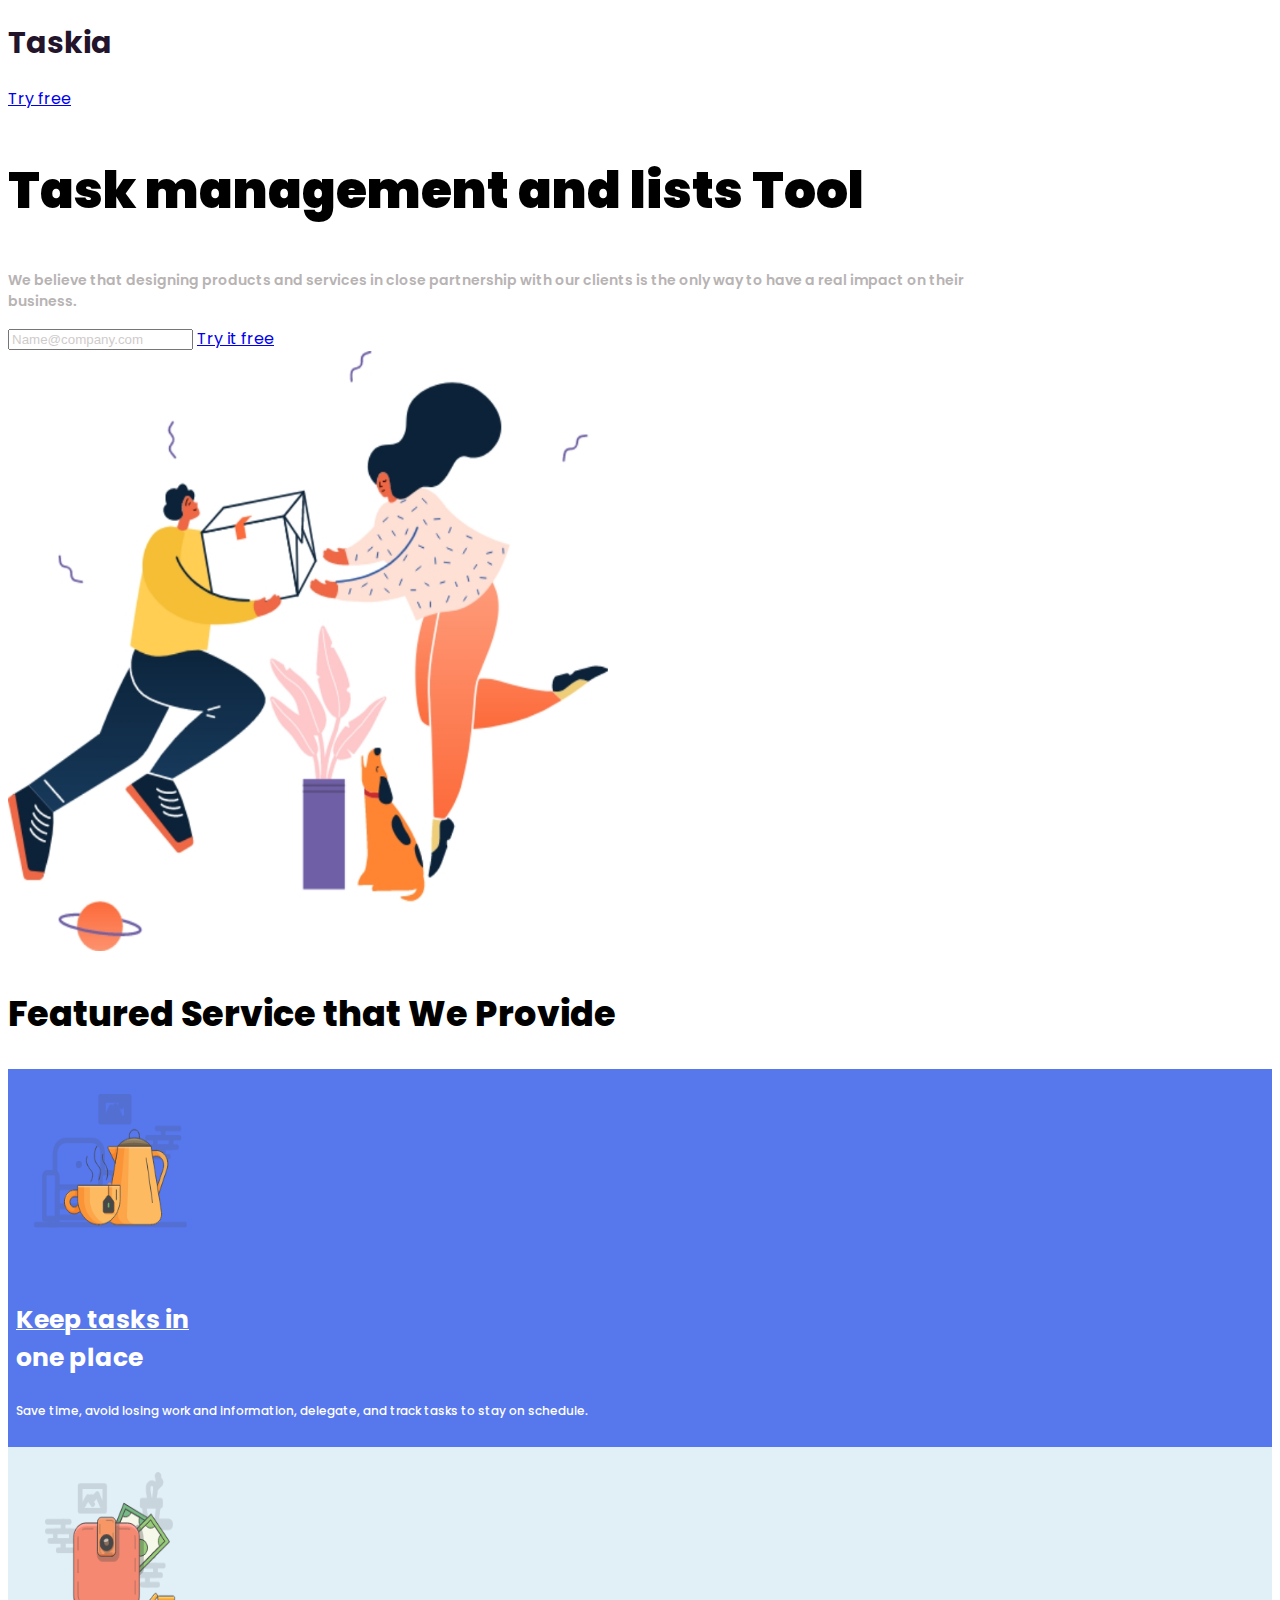
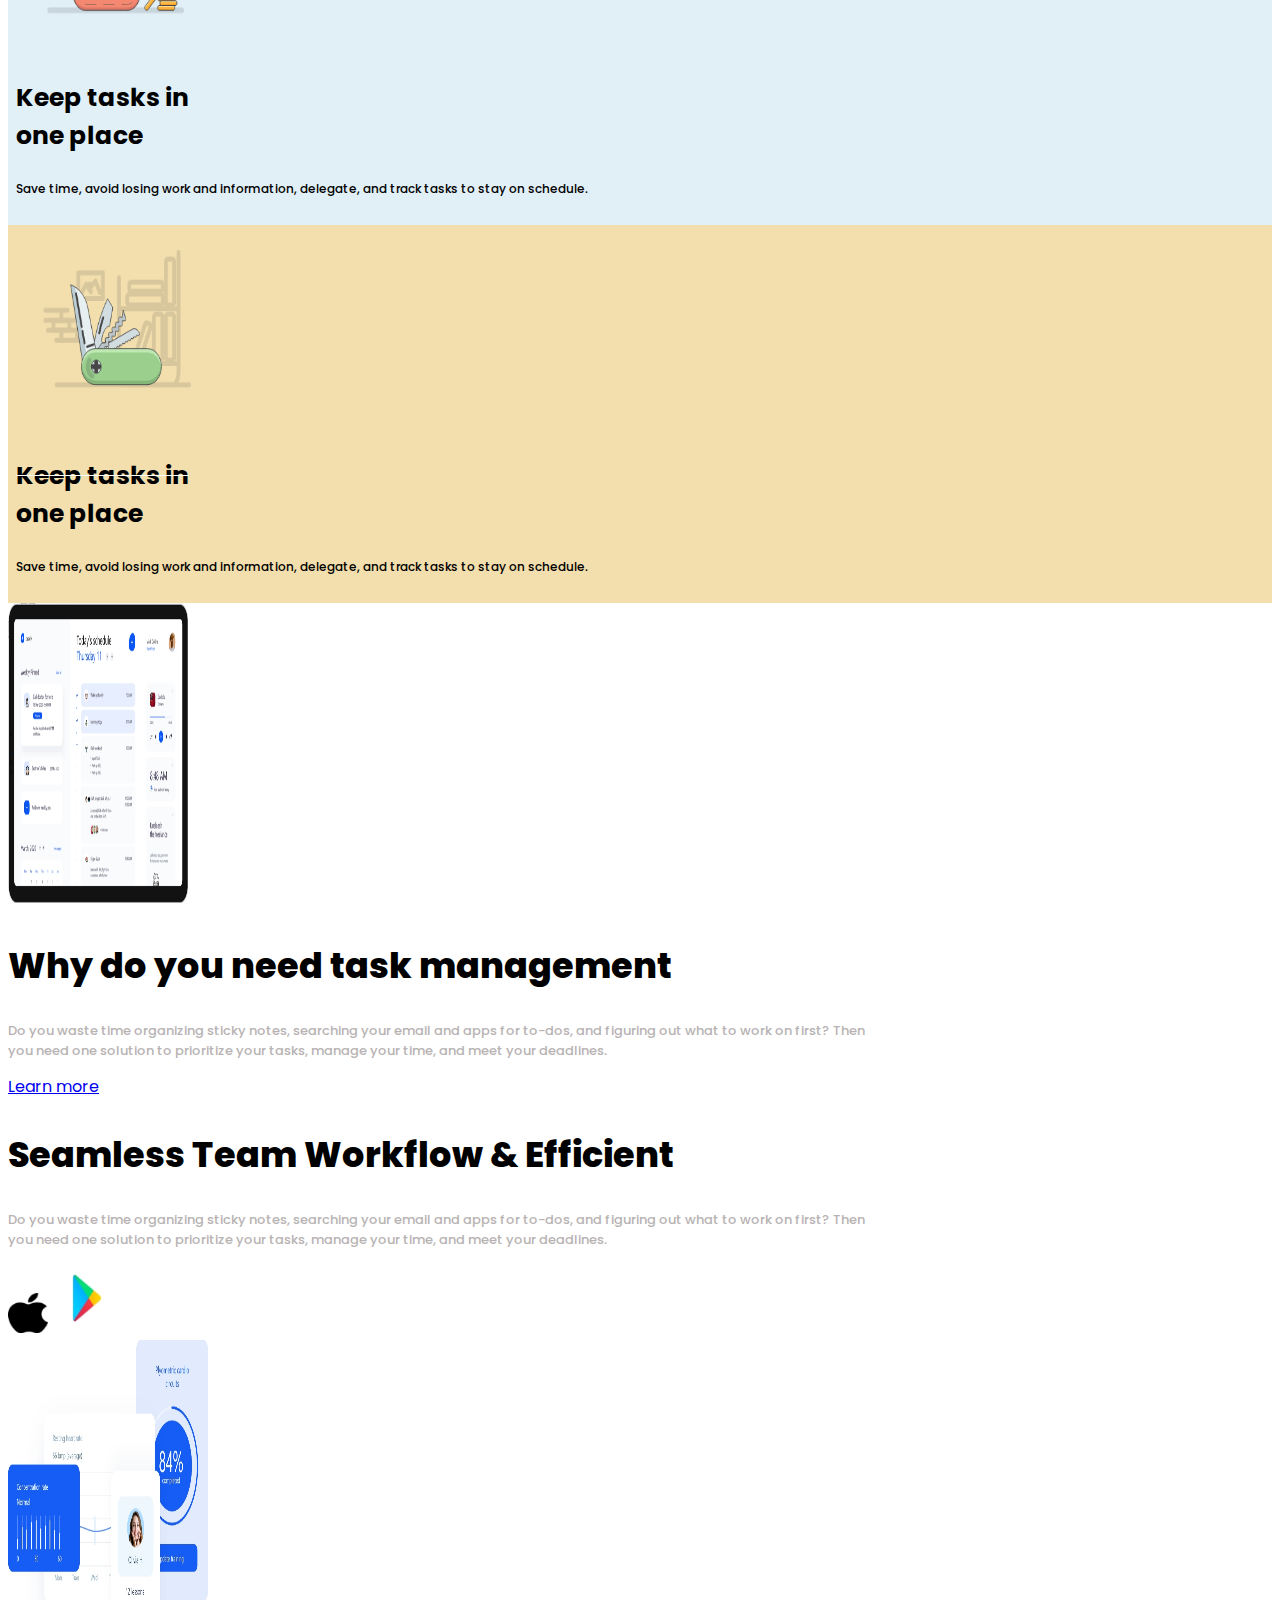
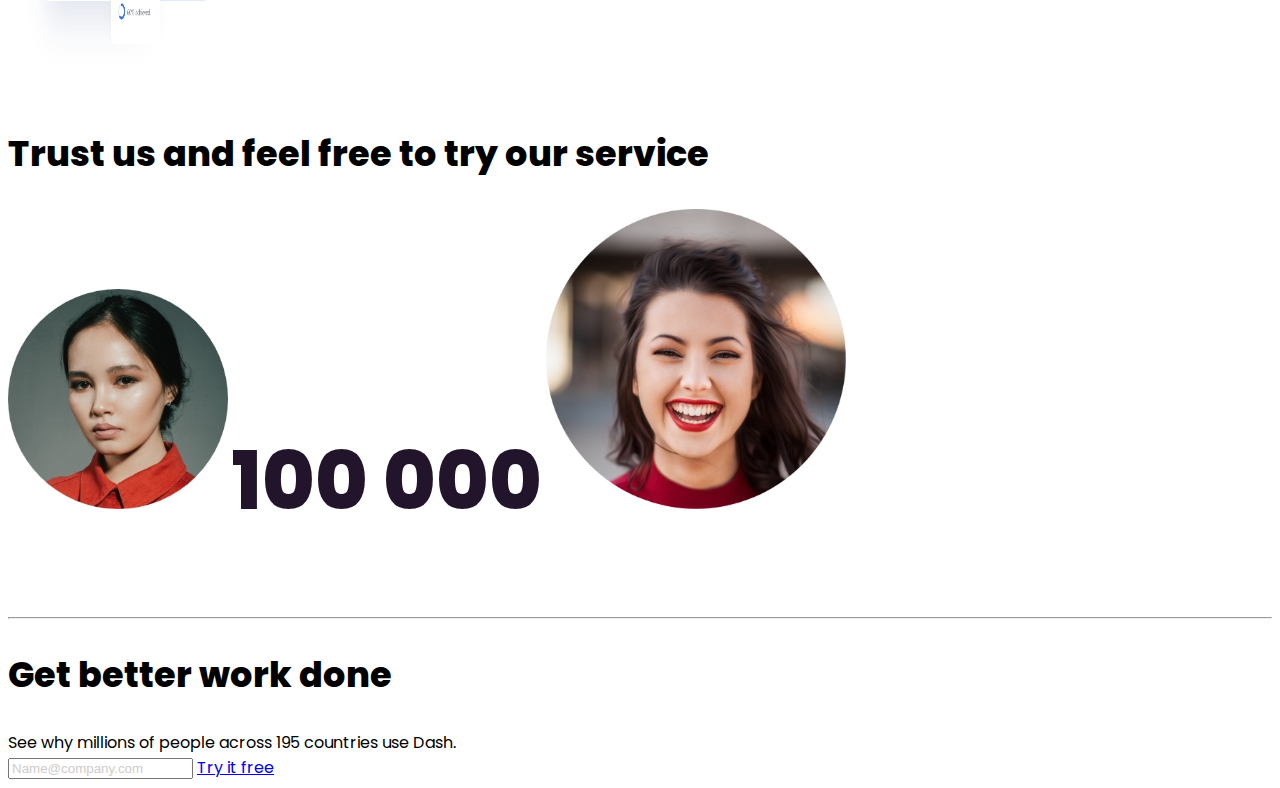
<file: Q1/index.html>
<!DOCTYPE html>
<html lang="en">
  <head>
    <meta charset="UTF-8" />
    <meta name="viewport" content="width=device-width, initial-scale=1.0" />
    <title>Q1 Assignment</title>
    <link rel="stylesheet" href="styles.css" />
    <link
      href="https://cdn.jsdelivr.net/npm/bootstrap@5.3.2/dist/css/bootstrap.min.css"
      rel="stylesheet"
      integrity="sha384-T3c6CoIi6uLrA9TneNEoa7RxnatzjcDSCmG1MXxSR1GAsXEV/Dwwykc2MPK8M2HN"
      crossorigin="anonymous"
    />
    <style>
      @import url("https://fonts.googleapis.com/css2?family=Poppins:wght@400;600;800&display=swap");
    </style>
  </head>
  <body>
    <div class="container mt-5">
      <div class="d-flex justify-content-between">
        <h1 class="text-primary fw-bold">Taskia</h1>
        <a
          href="free.html"
          class="d-inline-flex justify-content-center align-items-center px-4 py-1 fw-medium border border-primary rounded-5 text-decoration-none"
          >Try free</a
        >
      </div>
      <div
        class="d-flex justify-content-between gap-2 align-items-center mb-5 pb-5"
      >
        <div>
          <h2 class="cta-topic">Task management and lists Tool</h2>
          <p class="pt-3 cta-content">
            We believe that designing products and services in close partnership
            with our clients is the only way to have a real impact on their
            business.
          </p>
          <div class="pt-5 d-flex justify-content-between link-to">
            <input
              type="email"
              name="email"
              placeholder="Name@company.com"
              class="input-style px-5 py-2 fw-lighter border border-light-subtle rounded-5"
            />
            <a
              href="free.html"
              class="d-inline-flex justify-content-center align-items-center bg-primary text-white px-4 py-2 fw-medium border border-primary rounded-5 text-decoration-none"
              >Try it free</a
            >
          </div>
        </div>
        <img
          src="./images/hero-image.jpg"
          alt="hero img"
          width="600px"
          height="600px"
        />
      </div>

      <!-- Featured Service -->
      <div class="py-5 my-5">
        <h2 class="topic-style pb-5 mb-5 text-center">
          Featured Service that We Provide
        </h2>

        <div class="row justify-content-evenly text-center">
          <div class="col-3 card-1 rounded-3 mb-5">
            <img
              src="./images/Image 3.png"
              alt="image 3"
              width="200px"
              height="200px"
            />
            <div class="card-topic">
              <div class="card-1-topic-style">Keep tasks in</div>
              <div>one place</div>
            </div>
            <span class="card-content"
              >Save time, avoid losing work and information, delegate, and track
              tasks to stay on schedule.</span
            >
          </div>
          <div class="col-3 card-2 rounded-3 mt-5">
            <img
              src="./images/Image 2.png"
              alt="image 2"
              width="200px"
              height="200px"
            />
            <div class="card-topic">
              <div class="card-2-topic-style">Keep tasks in</div>
              <div>one place</div>
            </div>
            <span class="card-content"
              >Save time, avoid losing work and information, delegate, and track
              tasks to stay on schedule.</span
            >
          </div>
          <div class="col-3 card-3 rounded-3 mb-5">
            <img
              src="./images/Image 1.png"
              alt="image 1"
              width="200px"
              height="200px"
            />
            <div class="card-topic">
              <div class="card-3-topic-style">Keep tasks in</div>
              <div>one place</div>
            </div>
            <span class="card-content"
              >Save time, avoid losing work and information, delegate, and track
              tasks to stay on schedule.</span
            >
          </div>
        </div>
      </div>

      <!-- Need of the Tadk Management -->
      <div class="row py-5 my-5">
        <img
          src="./images/Image 8.jpg"
          alt="task management"
          width="180px"
          height="300px"
          class="col object-fit-contain"
        />
        <div class="col">
          <h2 class="topic-style">Why do you need task management</h2>
          <p class="feature-content mt-5 mb-3">
            Do you waste time organizing sticky notes, searching your email and
            apps for to-dos, and figuring out what to work on first? Then you
            need one solution to prioritize your tasks, manage your time, and
            meet your deadlines.
          </p>
          <a
            href="learn-more.html"
            class="mt-3 d-inline-flex justify-content-center align-items-center bg-primary text-white px-4 py-2 fw-medium border border-primary rounded-5 text-decoration-none"
            >Learn more</a
          >
        </div>
      </div>

      <!-- Seamless team workflow -->
      <div class="row py-5 my-5 justify-content-center">
        <div class="col-6">
          <h2 class="topic-style">Seamless Team Workflow & Efficient</h2>
          <p class="feature-content mt-5 mb-3">
            Do you waste time organizing sticky notes, searching your email and
            apps for to-dos, and figuring out what to work on first? Then you
            need one solution to prioritize your tasks, manage your time, and
            meet your deadlines.
          </p>
          <div class="d-flex align-items-center gap-4 justify-content-start">
            <img
              src="./images/Image 6.jpg"
              alt="image 6"
              class="object-fit-contain"
              width="40px"
              height="40px"
            />
            <img
              src="./images/Image 9.jpg"
              alt="image 9"
              class="object-fit-contain"
              width="70px"
              height="70px"
            />
          </div>
        </div>
        <img
          src="./images/Image 7.jpg"
          alt="image 7"
          class="col-5 object-fit-contain"
          width="200px"
          height="350px"
        />
      </div>

      <!-- Statistics -->
      <div class="container">
        <h2 class="topic-style pb-5 text-center">
          Trust us and feel free to try our service
        </h2>
        <div class="row static-section">
          <img
            src="./images/Image 4.jpg"
            alt="image 4"
            class="col align-self-start object-fit-contain"
            width="220px"
            height="220px"
          />
          <span class="col align-self-center text-primary statistic-style"
            >100 000</span
          >
          <img
            src="./images/Image 5.jpg"
            alt="image 5"
            class="col align-self-end object-fit-contain"
            width="300px"
            height="300px"
          />
        </div>
      </div>
    </div>

    <hr />

    <div class="container mb-5">
      <!-- Better work -->
      <div class="d-flex flex-column justify-content-center my-5">
        <h2 class="topic-style text-center">Get better work done</h2>
        <span
          class="d-inline-flex justify-content-center mx-auto text-center fs-5 notice-style"
          >See why millions of people across 195 countries use Dash.</span
        >
        <div class="pt-5 mx-auto d-flex justify-content-center gap-5 link-to">
          <input
            type="email"
            name="email"
            placeholder="Name@company.com"
            class="input-style px-5 py-2 fw-lighter border border-light-subtle rounded-5"
          />
          <a
            href="free.html"
            class="d-inline-flex justify-content-center align-items-center bg-primary text-white px-4 py-2 fw-medium border border-primary rounded-5 text-decoration-none"
            >Try it free</a
          >
        </div>
      </div>
    </div>
  </body>
</html>
</file>
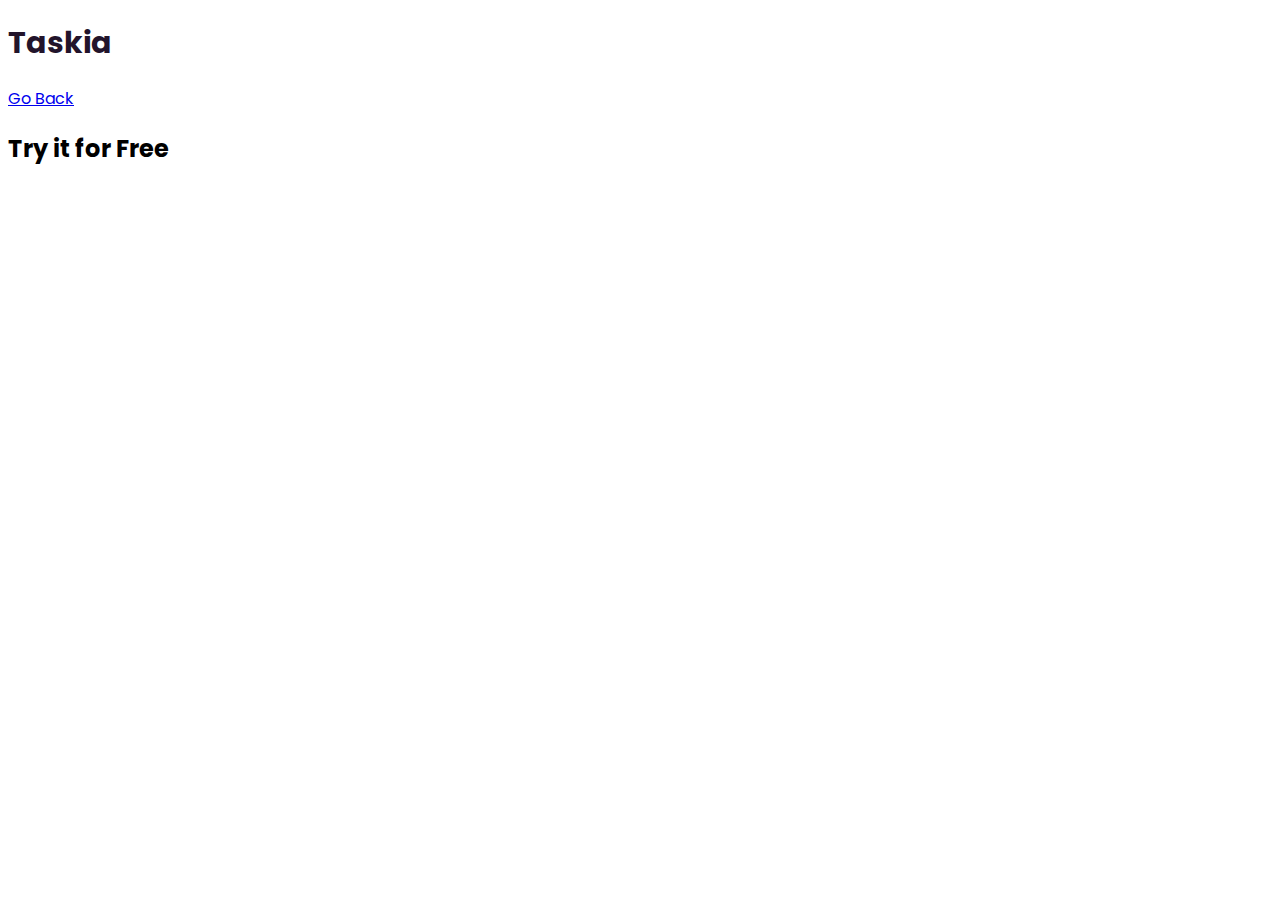
<file: Q1/free.html>
<!DOCTYPE html>
<html lang="en">
  <head>
    <meta charset="UTF-8" />
    <meta name="viewport" content="width=device-width, initial-scale=1.0" />
    <title>Try it for Free</title>
    <link rel="stylesheet" href="styles.css" />
    <link
      href="https://cdn.jsdelivr.net/npm/bootstrap@5.3.2/dist/css/bootstrap.min.css"
      rel="stylesheet"
      integrity="sha384-T3c6CoIi6uLrA9TneNEoa7RxnatzjcDSCmG1MXxSR1GAsXEV/Dwwykc2MPK8M2HN"
      crossorigin="anonymous"
    />
    <style>
      @import url("https://fonts.googleapis.com/css2?family=Poppins:wght@400;600;800&display=swap");
    </style>
  </head>
  <body>
    <div class="container my-5">
      <div class="d-flex justify-content-between">
        <h1 class="text-primary fw-bold">Taskia</h1>
        <a
          href="index.html"
          class="d-inline-flex justify-content-center align-items-center px-4 py-1 fw-medium border border-primary rounded-5 text-decoration-none"
          >Go Back</a
        >
      </div>
      <h2>Try it for Free</h2>
    </div>
  </body>
</html>
</file>
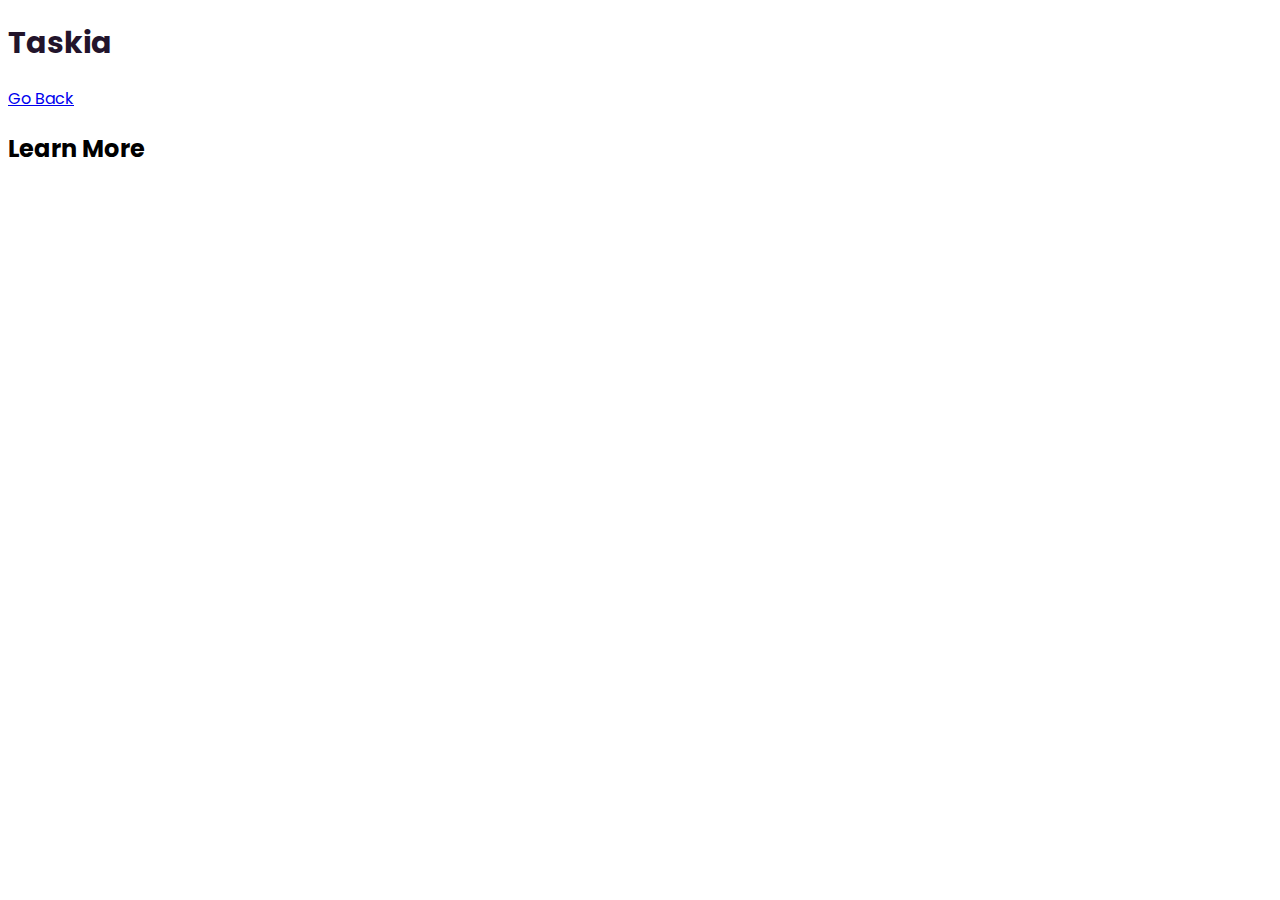
<file: Q1/learn-more.html>
<!DOCTYPE html>
<html lang="en">
  <head>
    <meta charset="UTF-8" />
    <meta name="viewport" content="width=device-width, initial-scale=1.0" />
    <title>Try it for Free</title>
    <link rel="stylesheet" href="styles.css" />
    <link
      href="https://cdn.jsdelivr.net/npm/bootstrap@5.3.2/dist/css/bootstrap.min.css"
      rel="stylesheet"
      integrity="sha384-T3c6CoIi6uLrA9TneNEoa7RxnatzjcDSCmG1MXxSR1GAsXEV/Dwwykc2MPK8M2HN"
      crossorigin="anonymous"
    />
    <style>
      @import url("https://fonts.googleapis.com/css2?family=Poppins:wght@400;600;800&display=swap");
    </style>
  </head>
  <body>
    <div class="container my-5">
      <div class="d-flex justify-content-between">
        <h1 class="text-primary fw-bold">Taskia</h1>
        <a
          href="index.html"
          class="d-inline-flex justify-content-center align-items-center px-4 py-1 fw-medium border border-primary rounded-5 text-decoration-none"
          >Go Back</a
        >
      </div>
      <h2>Learn More</h2>
    </div>
  </body>
</html>
</file>
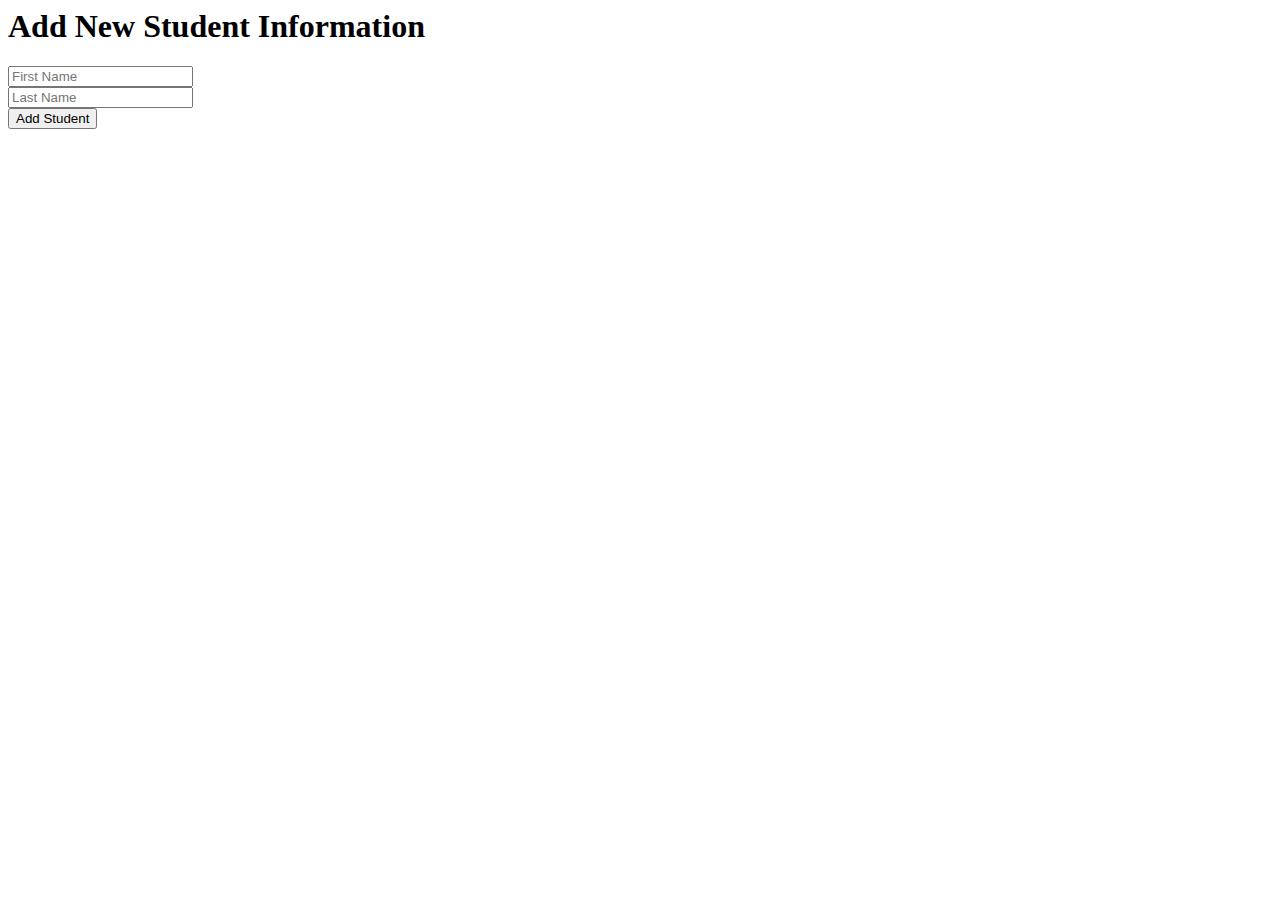
<file: Q2/AddStudent.aspx.html>
<html>
<body>
    <h1>Add New Student Information</h1>
    <form action="AddStudent.aspx.cs" method="post">
        <!-- Add form elements for student details -->
        <input type="text" name="txtFirstName" placeholder="First Name" /><br />
        <input type="text" name="txtLastName" placeholder="Last Name" /><br />
        <!-- Add more fields as needed -->
        <input type="submit" value="Add Student" />
    </form>
</body>
</html>
</file>
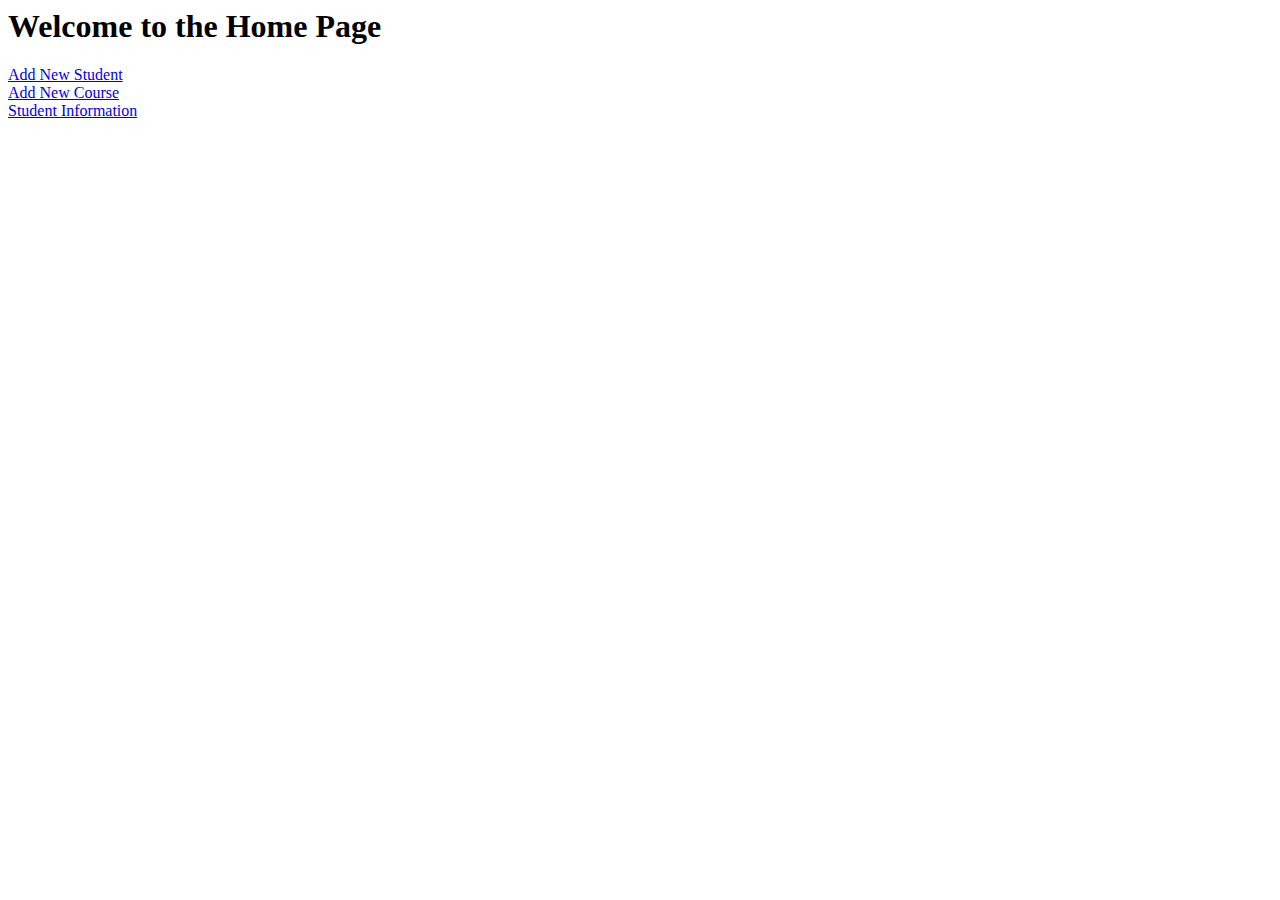
<file: Q2/Default.aspx.html>
<html>
<body>
    <h1>Welcome to the Home Page</h1>
    <a href="AddStudent.aspx">Add New Student</a><br />
    <a href="AddCourse.aspx">Add New Course</a><br />
    <a href="StudentInformation.aspx">Student Information</a><br />
</body>
</html>
</file>
<file: Q1/styles.css>
body {
  font-family: "Poppins", sans-serif;
}

.main {
  width: 100%;
  background: linear-gradient(to top, rgba(0, 0, 0, 0.5) 50%, aliceblue 50%);
  background-position: center;
  background-size: cover;
  height: 120vh;
}

.text-primary {
  color: #22142b;
  font-family: "Poppins", sans-serif;
  font-size: 30px;
  font-weight: bolder;
}

.cta-topic {
  font-size: 50px;
  font-weight: 900;
}

.cta-content {
  color: #b8b3b3;
  font-weight: 600;
  font-size: 14px;
  width: 80%;
}

.input-style::placeholder {
  color: #cfcbcb !important;
}

.link-to {
  width: 85%;
}

.topic-style {
  font-size: 35px;
  font-weight: 800 !important;
}

.card-1 {
  background-color: #5777ec;
  padding: 25px 8px;
  color: white;
}

.card-topic {
  font-size: 25px;
  font-weight: 700;
  margin-bottom: 20px;
}

.card-content {
  font-size: 12px;
  font-weight: 500;
}

.card-1-topic-style {
  text-decoration-line: underline;
  text-decoration-thickness: 1px;
}

.card-2 {
  background-color: #e1eff7;
  padding: 25px 8px;
}

.card-3 {
  background-color: #f3dead;
  padding: 25px 8px;
}

.card-3-topic-style {
  text-decoration: line-through;
  text-decoration-thickness: 1px;
  text-decoration-color: white;
}

.feature-content {
  color: #b8b3b3;
  font-weight: 500;
  font-size: 13px;
  width: 70%;
}

.static-section{
    height: 400px;
}

.statistic-style{
    font-size: 80px;
    font-weight: 800;
}

.notice-style{
    width: 30%;
}

@media (max-width: 600px) {
}
</file>
